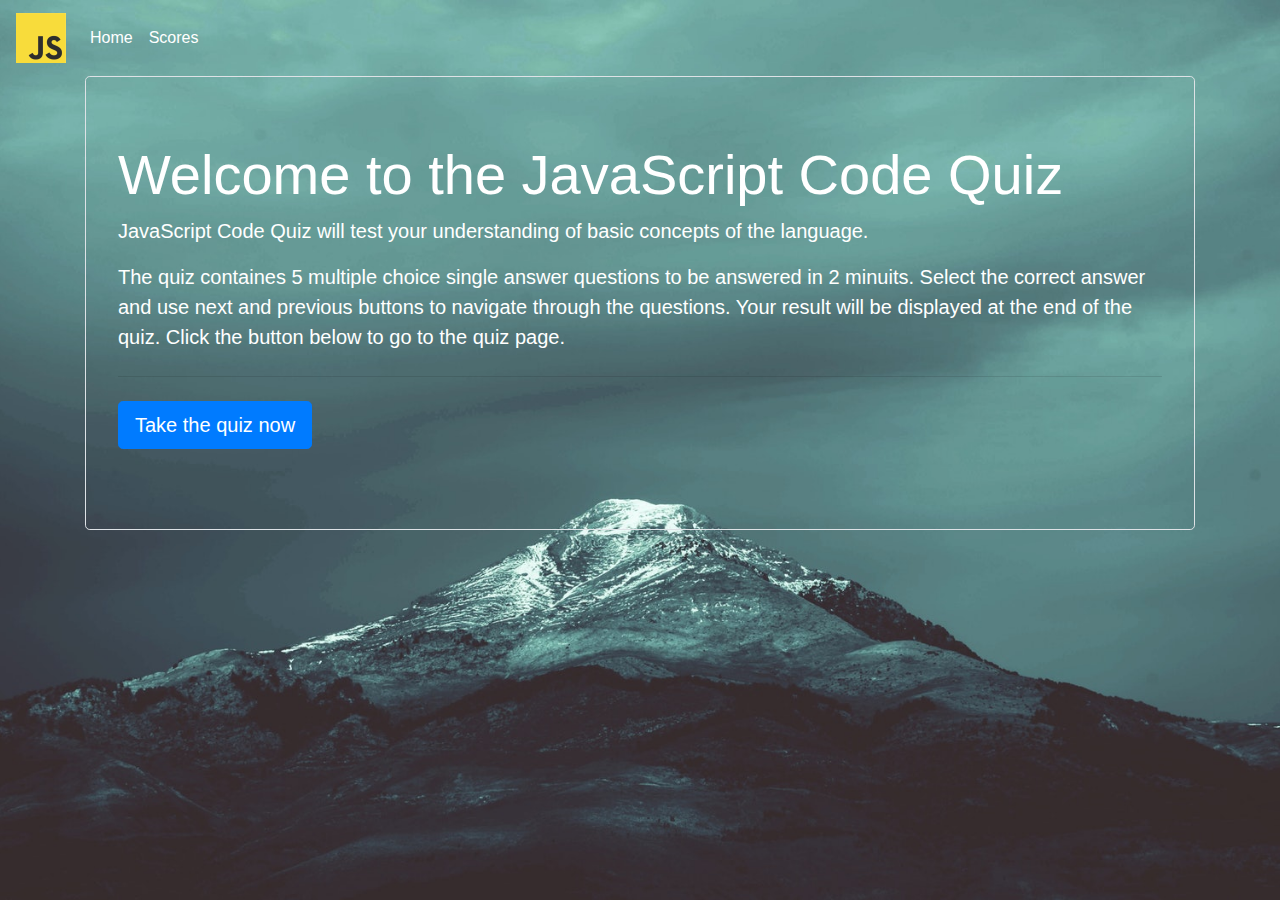
<file: index.html>
<!DOCTYPE html>
<html lang="en">
  <head>
    <meta charset="UTF-8" />
    <meta name="viewport" content="width=device-width, initial-scale=1.0" />
    <link
      rel="stylesheet"
      href="https://stackpath.bootstrapcdn.com/bootstrap/4.4.1/css/bootstrap.min.css"
      integrity="sha384-Vkoo8x4CGsO3+Hhxv8T/Q5PaXtkKtu6ug5TOeNV6gBiFeWPGFN9MuhOf23Q9Ifjh"
      crossorigin="anonymous"
    />
    <link rel="stylesheet" href="assets/css/style.css" />
    <title>JavaScript Code Quiz | Home page</title>
  </head>

  <body>
    <nav class="navbar navbar-expand-sm navbar-dark">
      <img
        class="navbar-brand"
        src="assets/img/brand.png"
        alt="JavaScript Logo"
      />
      <button
        class="navbar-toggler"
        type="button"
        data-toggle="collapse"
        data-target="#navbarSupportedContent"
      >
        <span class="navbar-toggler-icon"></span>
      </button>
      <div class="collapse navbar-collapse" id="navbarSupportedContent">
        <ul class="navbar-nav mr-auto">
          <li class="nav-item active">
            <a class="nav-link" href="index.html">Home </a>
          </li>
          <li class="nav-item active">
            <a class="nav-link" href="scores.html">Scores </a>
          </li>
        </ul>
      </div>
    </nav>
    <div class="container">
      <div class="row">
        <div class="col">
          <div
            class="jumbotron border"
            style="background: none;
          color: white;"
          >
            <h1 class="display-4">Welcome to the JavaScript Code Quiz</h1>
            <p class="lead">
              JavaScript Code Quiz will test your understanding of basic
              concepts of the language.
            </p>
            <p class="lead">
              The quiz containes 5 multiple choice single answer questions to be
              answered in 2 minuits. Select the correct answer and use next and
              previous buttons to navigate through the questions. Your result
              will be displayed at the end of the quiz. Click the button below
              to go to the quiz page.
            </p>
            <hr class="my-4" />
            <p class="lead">
              <a class="btn btn-primary btn-lg" href="test.html" role="button"
                >Take the quiz now</a
              >
            </p>
          </div>
        </div>
      </div>
    </div>
    <script
      src="https://code.jquery.com/jquery-3.4.1.slim.min.js"
      integrity="sha384-J6qa4849blE2+poT4WnyKhv5vZF5SrPo0iEjwBvKU7imGFAV0wwj1yYfoRSJoZ+n"
      crossorigin="anonymous"
    ></script>
    <script
      src="https://cdn.jsdelivr.net/npm/popper.js@1.16.0/dist/umd/popper.min.js"
      integrity="sha384-Q6E9RHvbIyZFJoft+2mJbHaEWldlvI9IOYy5n3zV9zzTtmI3UksdQRVvoxMfooAo"
      crossorigin="anonymous"
    ></script>
    <script
      src="https://stackpath.bootstrapcdn.com/bootstrap/4.4.1/js/bootstrap.min.js"
      integrity="sha384-wfSDF2E50Y2D1uUdj0O3uMBJnjuUD4Ih7YwaYd1iqfktj0Uod8GCExl3Og8ifwB6"
      crossorigin="anonymous"
    ></script>
  </body>
</html>
</file>
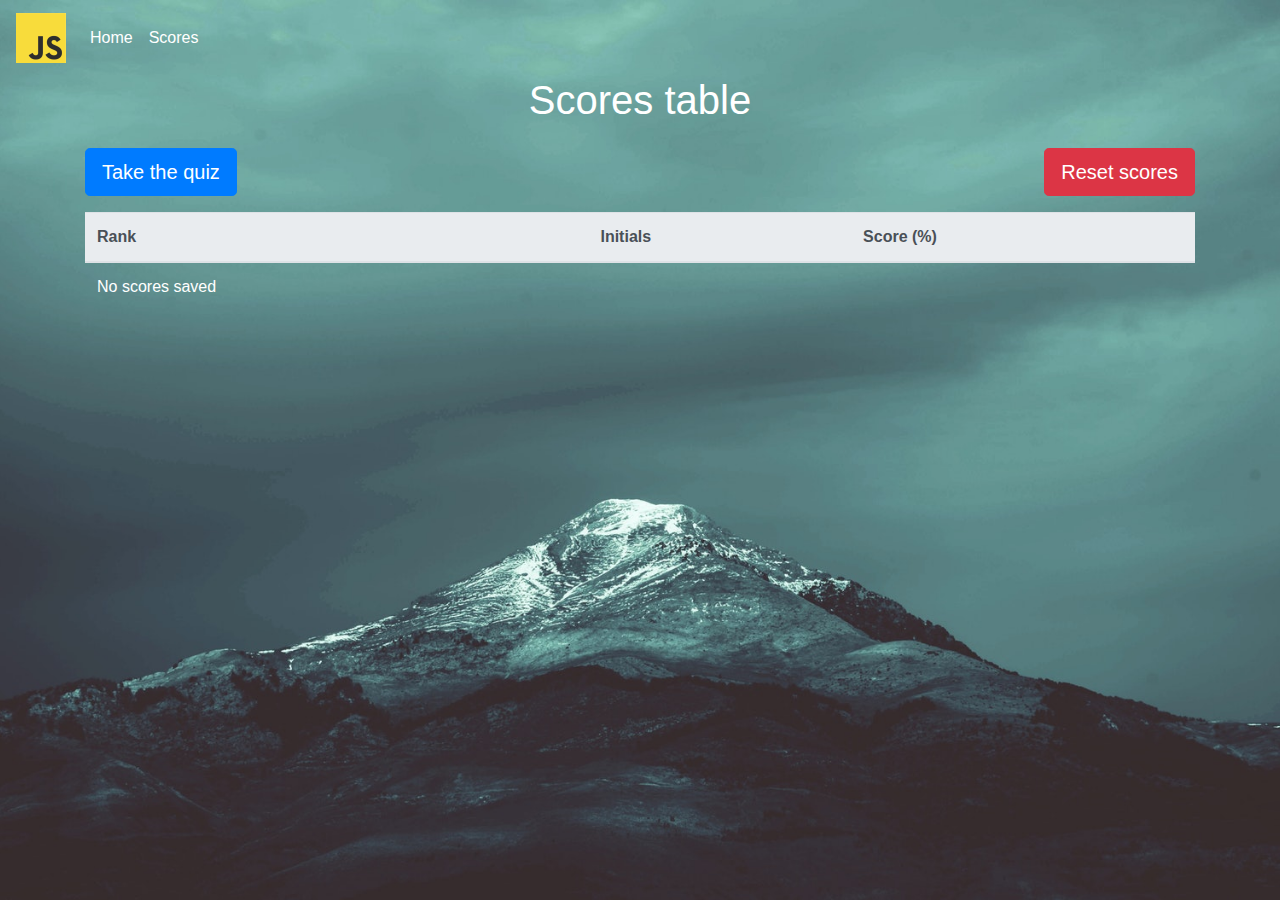
<file: scores.html>
<!DOCTYPE html>
<html lang="en">
  <head>
    <meta charset="UTF-8" />
    <meta name="viewport" content="width=device-width, initial-scale=1.0" />
    <link
      rel="stylesheet"
      href="https://stackpath.bootstrapcdn.com/bootstrap/4.4.1/css/bootstrap.min.css"
      integrity="sha384-Vkoo8x4CGsO3+Hhxv8T/Q5PaXtkKtu6ug5TOeNV6gBiFeWPGFN9MuhOf23Q9Ifjh"
      crossorigin="anonymous"
    />
    <link rel="stylesheet" href="assets/css/style.css" />

    <title>JavaScript Code Quiz | Scores</title>
  </head>

  <body>
    <nav class="navbar navbar-expand-sm navbar-dark">
      <img
        class="navbar-brand"
        src="assets/img/brand.png"
        alt="JavaScript Logo"
      />
      <button
        class="navbar-toggler"
        type="button"
        data-toggle="collapse"
        data-target="#navbarSupportedContent"
      >
        <span class="navbar-toggler-icon"></span>
      </button>
      <div class="collapse navbar-collapse" id="navbarSupportedContent">
        <ul class="navbar-nav mr-auto">
          <li class="nav-item active">
            <a class="nav-link" href="index.html">Home </a>
          </li>
          <li class="nav-item active">
            <a class="nav-link" href="scores.html">Scores </a>
          </li>
        </ul>
      </div>
    </nav>
    <div class="container">
      <div class="row text-white">
        <div class="col d-flex align-items-center flex-column">
          <h1>Scores table</h1>
        </div>
      </div>
      <div class="row">
        <div class="col">
          <a
            class="btn btn-large btn-primary btn-lg my-3"
            href="test.html"
            role="button"
            >Take the quiz</a
          >
          <button id="reset" class="btn btn-lg btn-danger float-right my-3">
            Reset scores
          </button>
          <table class="table  text-white">
            <thead class="thead-light">
              <tr>
                <th scope="col">Rank</th>
                <th scope="col">Initials</th>
                <th scope="col">Score (%)</th>
              </tr>
            </thead>
            <tbody></tbody>
          </table>
        </div>
      </div>
    </div>
    <script src="assets/js/scores.js"></script>
    <script
      src="https://code.jquery.com/jquery-3.4.1.slim.min.js"
      integrity="sha384-J6qa4849blE2+poT4WnyKhv5vZF5SrPo0iEjwBvKU7imGFAV0wwj1yYfoRSJoZ+n"
      crossorigin="anonymous"
    ></script>
    <script
      src="https://cdn.jsdelivr.net/npm/popper.js@1.16.0/dist/umd/popper.min.js"
      integrity="sha384-Q6E9RHvbIyZFJoft+2mJbHaEWldlvI9IOYy5n3zV9zzTtmI3UksdQRVvoxMfooAo"
      crossorigin="anonymous"
    ></script>
    <script
      src="https://stackpath.bootstrapcdn.com/bootstrap/4.4.1/js/bootstrap.min.js"
      integrity="sha384-wfSDF2E50Y2D1uUdj0O3uMBJnjuUD4Ih7YwaYd1iqfktj0Uod8GCExl3Og8ifwB6"
      crossorigin="anonymous"
    ></script>
  </body>
</html>
</file>
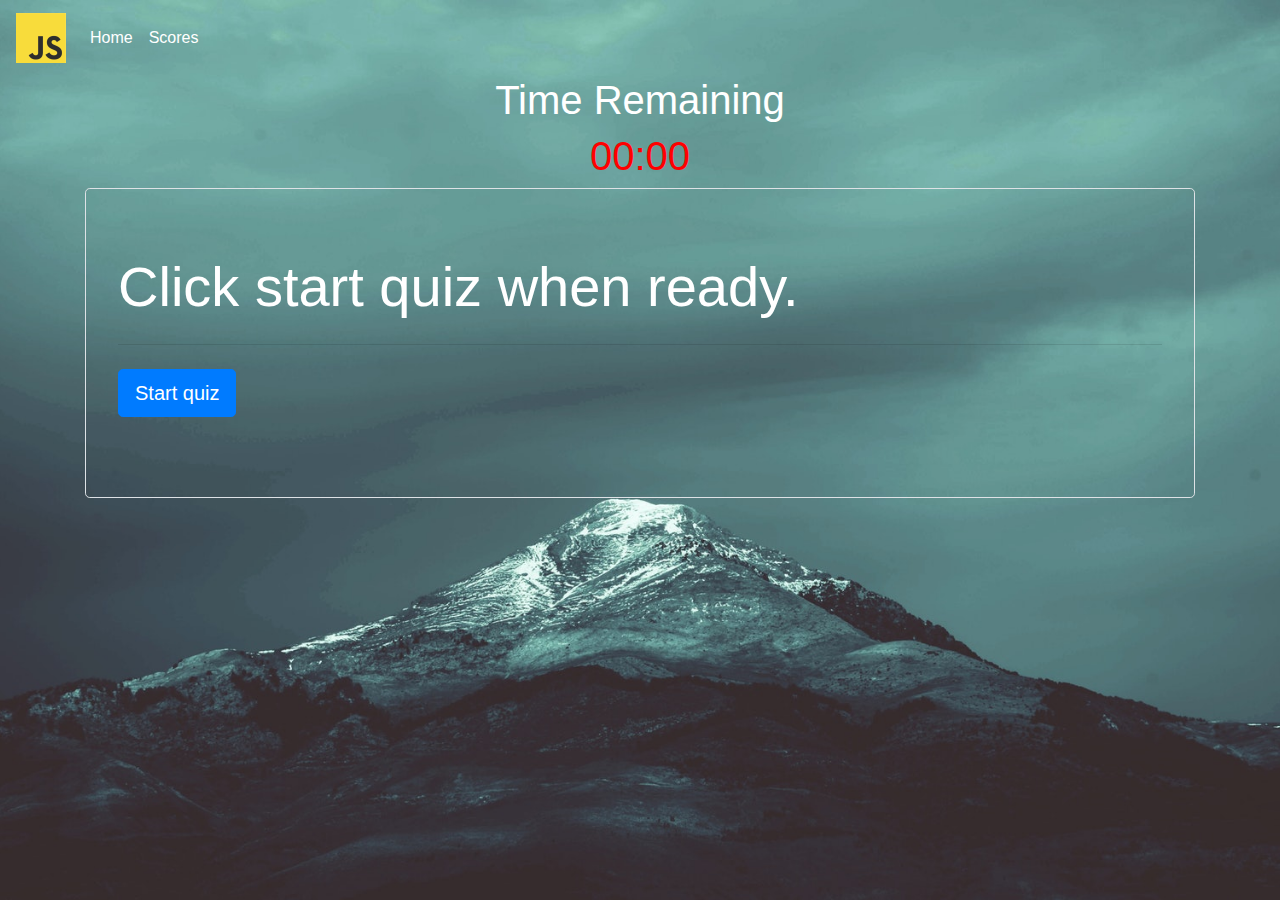
<file: test.html>
<!DOCTYPE html>
<html lang="en">
  <head>
    <meta charset="UTF-8" />
    <meta name="viewport" content="width=device-width, initial-scale=1.0" />
    <link
      rel="stylesheet"
      href="https://stackpath.bootstrapcdn.com/bootstrap/4.4.1/css/bootstrap.min.css"
      integrity="sha384-Vkoo8x4CGsO3+Hhxv8T/Q5PaXtkKtu6ug5TOeNV6gBiFeWPGFN9MuhOf23Q9Ifjh"
      crossorigin="anonymous"
    />
    <link rel="stylesheet" href="assets/css/style.css" />
    
    <title>JavaScript Code Quiz | Quiz</title>
  </head>

  <body>
    <nav class="navbar navbar-expand-sm navbar-dark">
      <img
        class="navbar-brand"
        src="assets/img/brand.png"
        alt="JavaScript Logo"
      />
      <button
        class="navbar-toggler"
        type="button"
        data-toggle="collapse"
        data-target="#navbarSupportedContent"
      >
        <span class="navbar-toggler-icon"></span>
      </button>
      <div class="collapse navbar-collapse" id="navbarSupportedContent">
        <ul class="navbar-nav mr-auto">
          <li class="nav-item active">
            <a class="nav-link" href="index.html">Home </a>
          </li>
          <li class="nav-item active">
            <a class="nav-link" href="scores.html">Scores </a>
          </li>
        </ul>
      </div>
    </nav>
    <div class="container">
      <div id="timer" class="row text-white">
        <div  class="col d-flex align-items-center flex-column">
          <h1>Time Remaining</h1>
          <h1 style="color: red;"><span id="minutes" >00</span>:<span id="seconds">00</span></h1>
        </div>
      </div>
      <div class="row">
        <div class="col">
          <div id="jumbotron" class="jumbotron border" style="background: none;
          color: white;">
            <h1 class="display-4">Click start quiz when ready.</h1>
            <hr class="my-4" />
            <p class="lead">
              <button id="startBtn" class="btn btn-primary btn-lg">
                Start quiz
              </button>
            </p>
          </div>
          <div class="row">
            <div class="col">
              <div id="resultCard" class="jumbotron border d-none" style="background: none;
              color: white;">
                <h1 class="display-4">Your result is <span id="result"></span> </h1>
                <hr class="my-4" />
                <p class="lead">
                  Enter your initials and click save to save your result and view high scores table
                </p>
                <p>
                  <div id="alert" class="alert alert-danger d-none" role="alert">
                    Initials cannot be blank.
                  </div>
                </p>
                <p class="lead">
                  <form class="form-inline my-2 my-lg-0">    
                    <input id="initials" class="form-control mr-sm-2" type="text" placeholder="Enter our initials">
                    <button id="save" class="btn btn-primary my-2 my-sm-0" type="submit">Save</button>                   
                  </form>
                </p>
              </div>
          <div
            id="card"
            class="card d-none border-light mx-auto text-white bg-transparent"
          >
            <div class="card-header">
              <h1 id="question" class="card-title"></h1>
            </div>
            <div class="card-body">
              <div class="custom-control custom-radio">
                <input
                  type="radio"
                  class="custom-control-input radio"
                  id="option1"
                  name="answer"
                />
                <label class="custom-control-label" for="option1"></label>
              </div>
              <br />
              <div class="custom-control custom-radio">
                <input
                  type="radio"
                  class="custom-control-input radio"
                  id="option2"
                  name="answer"
                />
                <label class="custom-control-label" for="option2"></label>
              </div>
              <br />
              <div class="custom-control custom-radio">
                <input
                  type="radio"
                  class="custom-control-input radio"
                  id="option3"
                  name="answer"
                />
                <label class="custom-control-label" for="option3"></label>
              </div>
              <br />
              <div class="custom-control custom-radio">
                <input
                  type="radio"
                  class="custom-control-input radio"
                  id="option4"
                  name="answer"
                />
                <label class="custom-control-label" for="option4"></label>
              </div>
              <br />
            </div>
            <div class="card-footer">
              <button id="previousBtn" class="btn btn-primary">
                Previous
              </button>
              <button id="submitBtn" class="btn btn-danger float-right d-none">
                Submit your answers
              </button>
              <button id="nextBtn" class="btn btn-primary float-right">
                Next
              </button>
            </div>
          </div>
        </div>
      </div>
    </div>
    <script src="assets/js/script.js"></script>
    <script
      src="https://code.jquery.com/jquery-3.4.1.slim.min.js"
      integrity="sha384-J6qa4849blE2+poT4WnyKhv5vZF5SrPo0iEjwBvKU7imGFAV0wwj1yYfoRSJoZ+n"
      crossorigin="anonymous"
    ></script>
    <script
      src="https://cdn.jsdelivr.net/npm/popper.js@1.16.0/dist/umd/popper.min.js"
      integrity="sha384-Q6E9RHvbIyZFJoft+2mJbHaEWldlvI9IOYy5n3zV9zzTtmI3UksdQRVvoxMfooAo"
      crossorigin="anonymous"
    ></script>
    <script
      src="https://stackpath.bootstrapcdn.com/bootstrap/4.4.1/js/bootstrap.min.js"
      integrity="sha384-wfSDF2E50Y2D1uUdj0O3uMBJnjuUD4Ih7YwaYd1iqfktj0Uod8GCExl3Og8ifwB6"
      crossorigin="anonymous"
    ></script>
    </body>
</html>
</file>
<file: assets/css/style.css>
body {
  background-image: url("../img/bg.jpg");
  background-position: bottom;
  background-repeat: no-repeat;
  background-size: cover;
  background-attachment: fixed;
}
</file>
